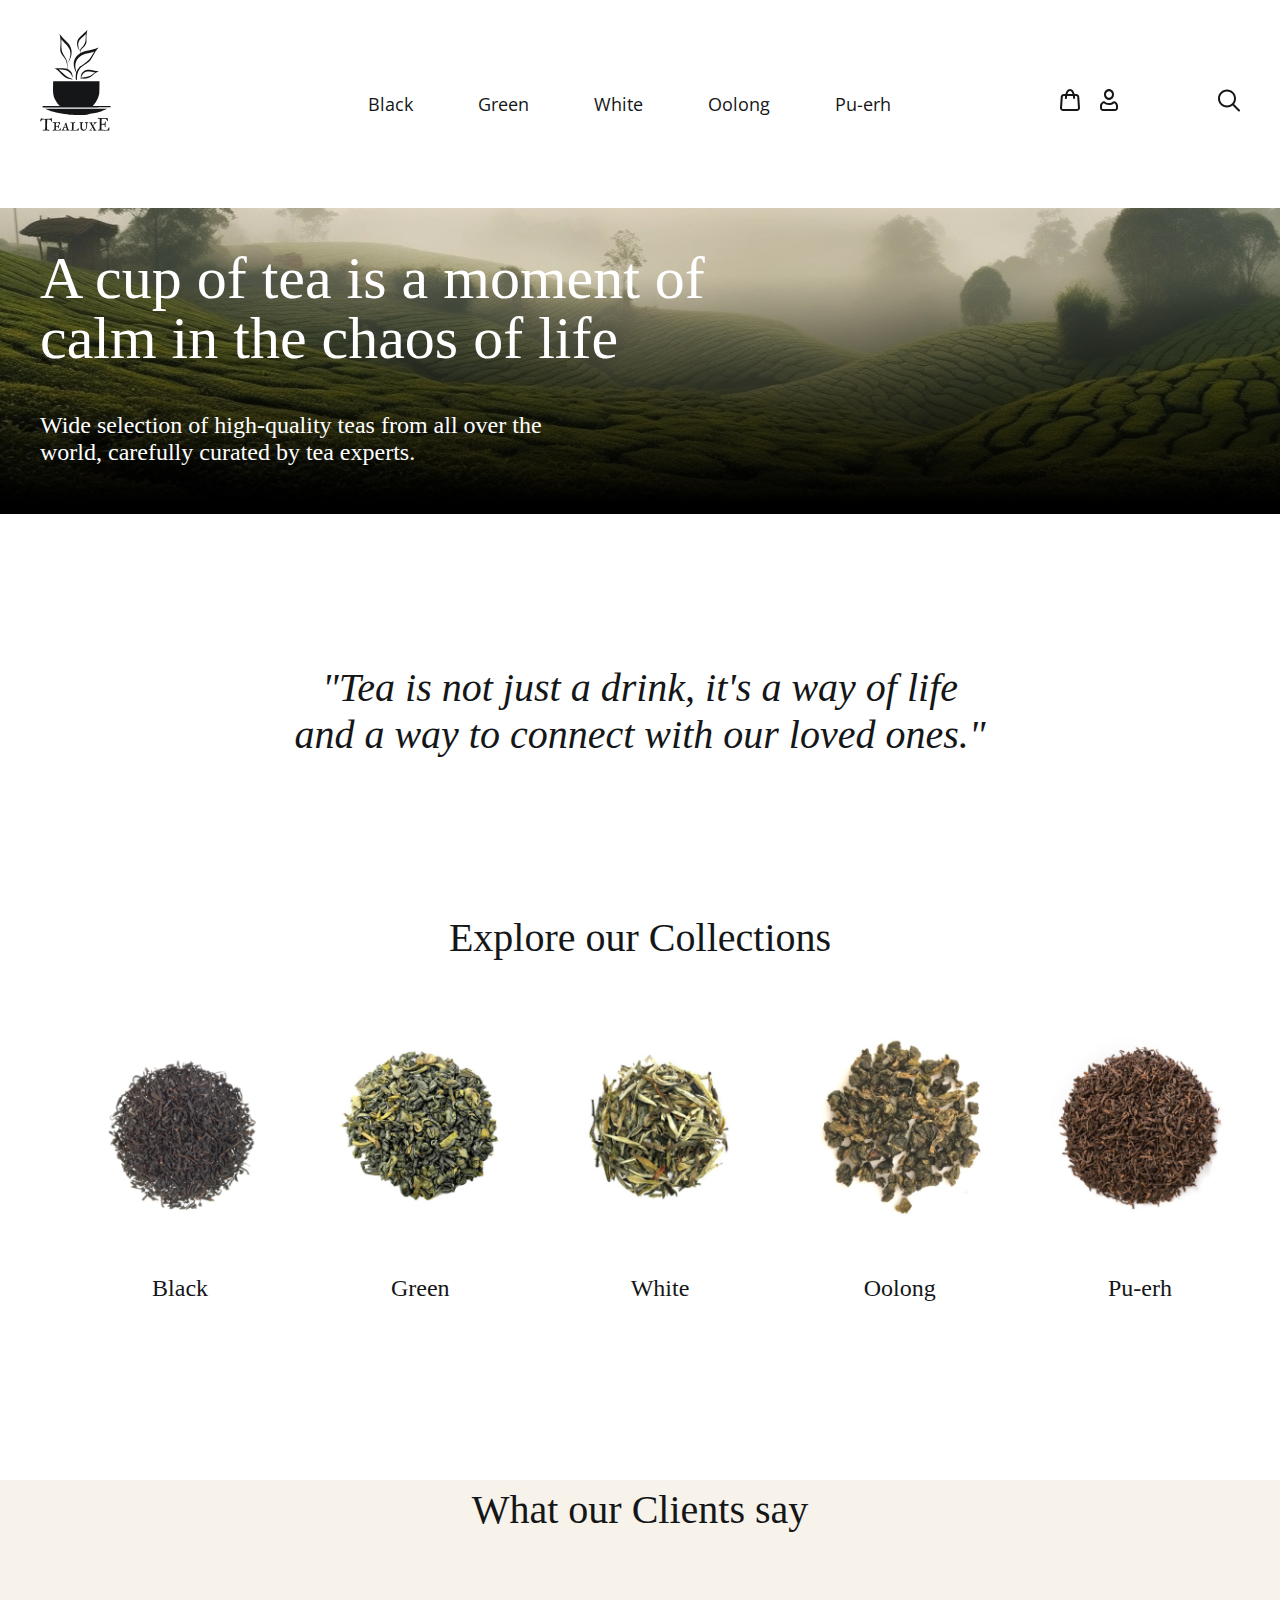
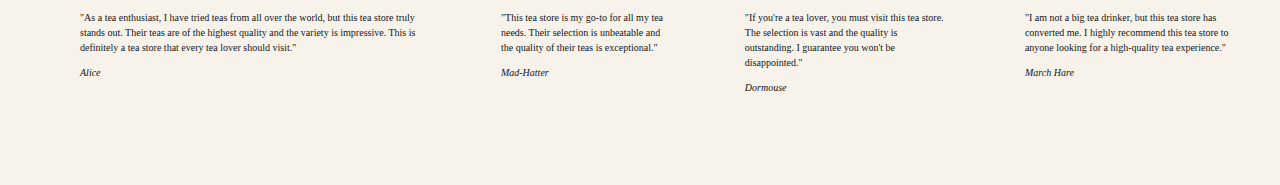
<file: index.html>
<!doctype html>
    <html lang="en">
<head>
    <meta charset="UTF-8">
    <meta name="viewport"
          content="width=device-width, user-scalable=no, initial-scale=1.0, maximum-scale=1.0, minimum-scale=1.0">
    <meta http-equiv="X-UA-Compatible" content="ie=edge">
    <title>Document</title>
    <link rel="preconnect" href="https://fonts.googleapis.com">
    <link rel="preconnect" href="https://fonts.gstatic.com" crossorigin>
    <link href="https://fonts.googleapis.com/css2?family=Open+Sans:ital,wght@0,300..800;1,300..800&display=swap"
          rel="stylesheet">
    <link rel="stylesheet" href="css/reset.css">
    <link rel="stylesheet" href="css/style.css">
</head>
<body>
<div class="menu-close ">

</div>
<header class="header">
    <div class="container">
        <div class="header_inner">
            <a href="#" class="logo">
                <img src="img/logo.svg" alt="tealuxE">
            </a>
                <nav class="menu">
                    <button class="menu_btn">
                        <span></span>
                        <span></span>
                        <span></span>
                        <span></span>
                    </button>
                    <ul class="menu_list">
                        <li class="menu_close">
                            <button class="menu_close-btn">
                                <img src="img/close.svg" alt="">
                            </button>
                        </li>
                        <li class="menu_item">
                            <a href="#" class="menu_link">Black</a>
                        </li>
                        <li class="menu_item">
                            <a href="#" class="menu_link">Green</a>
                        </li>
                        <li class="menu_item">
                            <a href="#" class="menu_link">White</a>
                        </li>
                        <li class="menu_item">
                            <a href="#" class="menu_link">Oolong</a>
                        </li>
                        <li class="menu_item">
                            <a href="#" class="menu_link">Pu-erh</a>
                        </li>
                        <li class="mobile-nav">
                            <ul class="mobile-menu">
                                <li class="mobile-menu_item">
                                    <a href="#" class="mobile_menu-link">Contact Us</a>
                                </li>
                                <li class="mobile-menu_item">
                                    <a href="#" class="mobile_menu-link">Our Blog</a>
                                </li>
                                <li class="mobile-menu_item">
                                    <a href="#" class="mobile_menu-link">Shipping and Delivery</a>
                                </li>

                            </ul>
                            <ul class="mobile-actions">
                                <li class="mobile-actions_item">
                                    <a href="#" class="mobile-actions_link">
                                        <img src="img/cart.svg" alt="">
                                    </a>
                                </li>
                                <li class="mobile-actions_item">
                                    <a href="#" class="mobile-actions_link">
                                        <img src="img/user.svg" alt="">
                                    </a>
                                </li>
                                <li class="mobile-actions_item">
                                    <a href="#" class="mobile-actions_link">
                                        <img src="img/search.svg" alt="">
                                    </a>
                                </li>
                            </ul>
                        </li>
                    </ul>
                </nav>
            <ul class="user-actions">
                <li class="user-actions_item">
                    <a href="#" class="user-actions_link">
                        <img src="img/cart.svg" alt="">
                    </a>
                </li>
                <li class="user-actions_item">
                    <a href="#" class="user-actions_link">
                        <img src="img/user.svg" alt="">
                    </a>
                </li>
                <li class="user-actions_item user-actions_item-search">
                    <a href="#" class="user-actions_link">
                        <img src="img/search.svg" alt="">
                    </a>
<!--                    <search>-->
<!--                        <form action="">-->
<!--                            <input type="search">-->
<!--                            <button type="submit"></button>-->
<!--                        </form>-->
<!--                    </search>-->
                </li>
            </ul>

        </div>
    </div>
</header>

<main class="main">
     <section class="top">
         <div class="container">
             <div class="top_inner">
                 <h1 class="top_title">
                     A cup of tea is a moment of calm in the chaos of life
                 </h1>
                 <p class="top_text">Wide selection of high-quality teas from all over the world,
                     carefully curated by tea experts.
                 </p>
             </div>
         </div>
     </section>
    <blockquote class="blockquote">
        <p class="blockquote_text">
            "Tea is not just a drink, it's a way of life and a way to connect with our loved ones."
        </p>
    </blockquote>
<section class="assortment">
    <div class="container">
        <h2 class="title assortment_title">Explore our Collections</h2>
        <ul class="assortment_list">
            <li class="assortment_item">
                <img src="img/black.jpg" alt="" class="assortment_img">
                <p class="assortment_name">Black</p>
            </li>
            <li class="assortment_item">
                <img src="img/green.jpg" alt="" class="assortment_img">
                <p class="assortment_name">Green</p>
            </li>
            <li class="assortment_item">
                <img src="img/white.jpg" alt="" class="assortment_img">
                <p class="assortment_name">White</p>
            </li>
            <li class="assortment_item">
                <img src="img/oolong.jpg" alt="" class="assortment_img">
                <p class="assortment_name">Oolong</p>
            </li>
            <li class="assortment_item">
                <img src="img/pu-erh.jpg" alt="" class="assortment_img">
                <p class="assortment_name">Pu-erh</p>
            </li>
        </ul>
    </div>
</section>
    <container>
        <section class="reviews">
        <h2 class="title">What our Clients say</h2>
        <ul class="reviews_list">
            <li class="reviews_item">
                <blockquote>
                    <p class="reviews_text">"As a tea enthusiast, I have tried teas from all over the world,
                        but this tea store truly stands out.
                        Their teas are of the highest quality and the variety is impressive.
                        This is definitely a tea store that every tea lover should visit."
                    </p>
                    <cite class="reviews_name">Alice</cite>
                </blockquote>
            </li>
            <li class="reviews_item">
                <blockquote>
                    <p class="reviews_text">"This tea store is my go-to for all my tea needs.
                        Their selection is unbeatable and the quality of their teas is exceptional."
                    </p>
                    <cite class="reviews_name">Mad-Hatter</cite>
                </blockquote>
            </li>
            <li class="reviews_item">
                <blockquote>
                    <p class="reviews_text">"If you're a tea lover, you must visit this tea store.
                        The selection is vast and the quality is outstanding. I guarantee you won't be disappointed."
                    </p>
                    <cite class="reviews_name">Dormouse</cite>
                </blockquote>
            </li>
            <li class="reviews_item">
                <blockquote>
                    <p class="reviews_text">"I am not a big tea drinker, but this tea store has converted me.
                        I highly recommend this tea store to anyone looking for a high-quality tea experience."
                    </p>
                    <cite class="reviews_name">March Hare</cite>
                </blockquote>
            </li>

        </ul>
    </section>
    </container>
</main>

<script src="js/main.js"></script>
<!-- Yandex.Metrika counter -->
<script type="text/javascript" >
    (function(m,e,t,r,i,k,a){m[i]=m[i]||function(){(m[i].a=m[i].a||[]).push(arguments)};
        m[i].l=1*new Date();
        for (var j = 0; j < document.scripts.length; j++) {if (document.scripts[j].src === r) { return; }}
        k=e.createElement(t),a=e.getElementsByTagName(t)[0],k.async=1,k.src=r,a.parentNode.insertBefore(k,a)})
    (window, document, "script", "https://mc.yandex.ru/metrika/tag.js", "ym");

    ym(99618104, "init", {
        clickmap:true,
        trackLinks:true,
        accurateTrackBounce:true
    });
</script>
<noscript><div><img src="https://mc.yandex.ru/watch/99618104" style="position:absolute; left:-9999px;" alt="" /></div></noscript>
<!-- /Yandex.Metrika counter -->
</body>
</html>
</file>
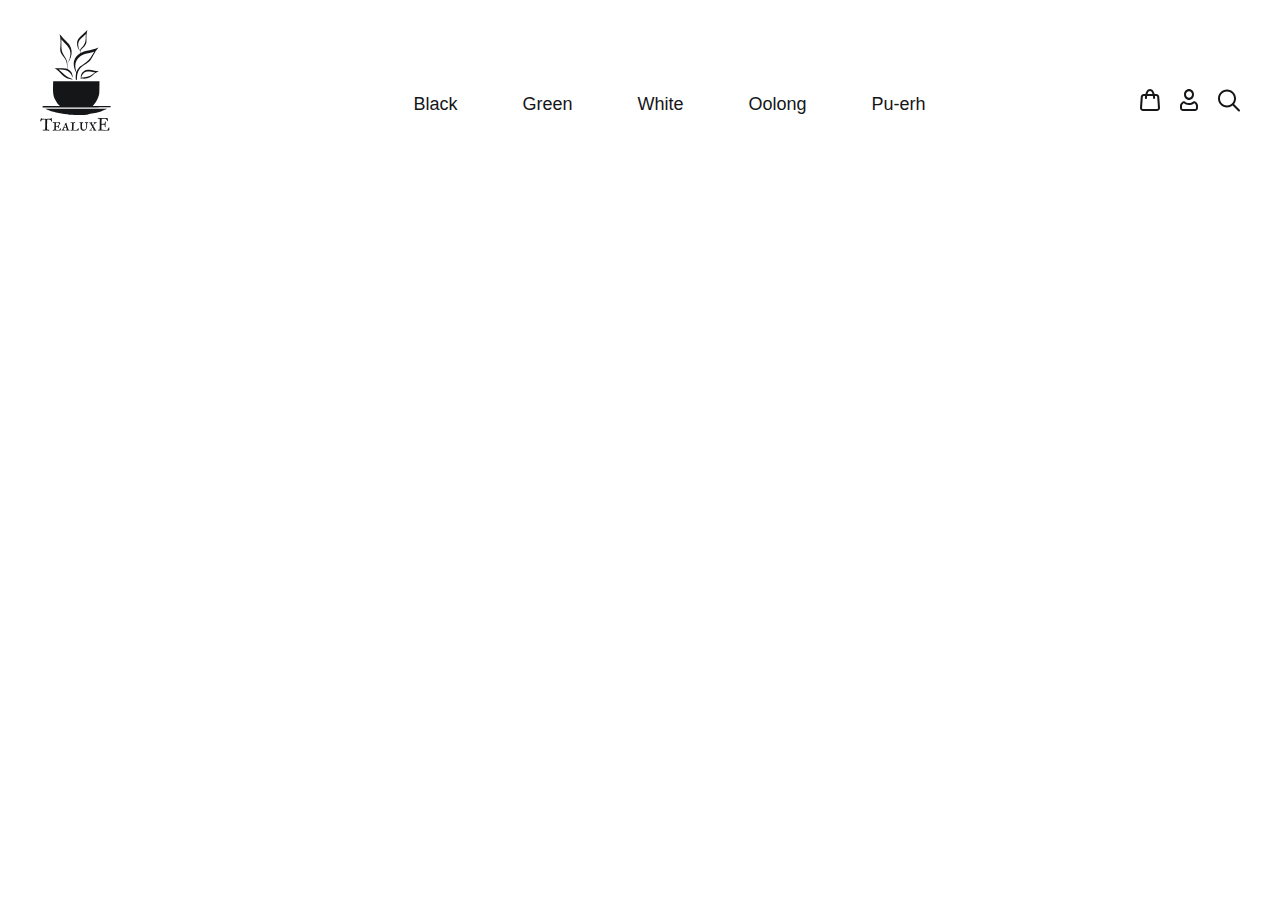
<file: html/index.html>
<!doctype html>
    <html lang="en">
<head>
    <meta charset="UTF-8">
    <meta name="viewport"
          content="width=device-width, user-scalable=no, initial-scale=1.0, maximum-scale=1.0, minimum-scale=1.0">
    <meta http-equiv="X-UA-Compatible" content="ie=edge">
    <title>Document</title>
    <link rel="stylesheet" href="../css/reset.css">
    <link rel="stylesheet" href="../css/style.css">
</head>
<body>
<header class="header">
    <div class="container">
        <div class="header_inner">
            <a href="#" class="logo">
                <img src="../img/logo.svg" alt="tealuxE">
            </a>
                <nav class="menu">
                    <ul class="menu_list">
                        <li class="menu_item">
                            <a href="#" class="menu_link">Black</a>
                        </li>
                        <li class="menu_item">
                            <a href="#" class="menu_link">Green</a>
                        </li>
                        <li class="menu_item">
                            <a href="#" class="menu_link">White</a>
                        </li>
                        <li class="menu_item">
                            <a href="#" class="menu_link">Oolong</a>
                        </li>
                        <li class="menu_item">
                            <a href="#" class="menu_link">Pu-erh</a>
                        </li>
                    </ul>
                </nav>
            <ul class="user-actions">
                <li class="user-action_item">
                    <a href="#" class="user-actions_link">
                        <img src="../img/cart.svg" alt="">
                    </a>
                </li>
                <li class="user-action_item">
                    <a href="#" class="user-actions_link">
                        <img src="../img/user.svg" alt="">
                    </a>
                </li>
                <li class="user-action_item">
                    <a href="#" class="user-actions_link">
                        <img src="../img/search.svg" alt="">
                    </a>
<!--                    <search>-->
<!--                        <form action="">-->
<!--                            <input type="search">-->
<!--                            <button type="submit"></button>-->
<!--                        </form>-->
<!--                    </search>-->
                </li>
            </ul>

        </div>
    </div>
</header>

<script src="../js/main.js"></script>
</body>
</html>
</file>
<file: css/style.css>
html{
    box-sizing: border-box;
}
*,
*::after,
*::before {
    box-sizing: inherit;
}

a{
    text-decoration: none;
    color: inherit;
}
button{
    padding: 0;
    border: none;
    background-color: transparent;
}

ul{
    list-style: none;
}
.title{
    text-align: center;
    margin-bottom: 60px;
    font-family: 'Cormorant', Serif;
    font-size: 40px;
    font-weight: 400;
}

.container{
    max-width: 1240px;
    margin: 0 auto;
    padding-left: 20px;
    padding-right: 20px;
}

body {
    color: #151618;
    font-family: 'Open Sans', sans-serif;
    font-size: 20px;
    font-weight: 300;
    line-height: 1.5;
    position: relative;
    /*font-family: 'Cormorant', Serif;*/
}

.header_inner{
    display: flex;
    justify-content: space-between;
    align-items: center;
    padding: 30px 0;
    min-height: 140px;
}

.logo{
    margin-bottom: 35px;
}
.menu_btn{
    display: none;
    width: 40px;
    height: 20px;
    flex-direction: column;
    justify-content: space-between;
    position: relative;
    z-index: 2;
}
.menu-close{
    display: none;
    position: absolute;
    left: 0;
    right: 0;
    top: 0;
    bottom: 0;
    background-color: rgba(0, 0, 0,.5);
    z-index: 1;
    transition: background-color .3s ease;
}
.menu-close.menu-open{
    display: block;
}

.mobile-nav,
.menu_close{
    display: none;
}
.menu_btn span{
    background-color: #000;
    height: 2px;
    width: 100%;
}

.menu_list{
    display: flex;
    align-items: center;
    gap: 0 65px;
    font-size: 18px;
    font-weight: 400;
    margin-left: 85px;
    position: relative;
    z-index: 3;
}
.user-actions{
    display: flex;
    align-items: center;
    gap: 0 20px;
}
.user-actions_item-search{
    margin-left: 80px;
}

.top{
    background-image: url(../img/top-bg.jpg);
    background-repeat: no-repeat;
    background-position: bottom left;
    background-size: cover;
}

.top_inner{
    max-height: 500px;
    color: #fff;
    font-family: 'Cormorant', Serif;
    font-weight: 400;
    display: flex;
    flex-direction: column;
    justify-content: flex-end;
}

.top_title{
    font-size: 60px;
    margin-bottom: 20px;
    max-width: 780px;
    line-height: 1;
    font-weight: 400;
}
.top_text{
    font-size: 24px;
    margin-bottom: 48px;
    max-width: 560px;
    line-height: normal;
}
.blockquote_text{
    text-align: center;
    font-family: 'Cormorant', Serif;
    font-size: 40px;
    font-style: italic;
    line-height: normal;
    max-width: 704px;
    margin: 150px auto;
}

@media (max-width: 1000px){
    .title{
        margin-bottom: 30px;
    }
    .user-actions_item-search{
        margin-left: 30px;
    }
    .menu{
        margin-right: auto;
    }
    .menu_list{
        margin-left: 60px;
    }
    .logo{
        margin-bottom: 0;
    }
    .header_inner{
        min-height: auto;
    }
    .blockquote_text{
        margin-top: 120px;
        margin-bottom: 135px;
    }
    .assortment{
        margin-bottom: 120px;
    }
    .assortment_list{
        gap: 0;
    }
}

@media (max-width: 860px){
    .menu_list{
        transform: translateY(-100%);
        position: absolute;
        top: 0;
        left: 0;
        right: 0;
        width: 480px;
        margin: 0 auto;
        background-color: #fff;
        display: block;
        text-align: center;
        padding-top: 60px;
        transition: .6s ease;
    }
   .menu_list.menu_list-open{
       transform: translateY(0%);

    }

    .menu_close-btn{
        position: absolute;
        top: 20px;
        right: 20px;
    }
    .mobile-nav,
    .menu_close{
        display: block;
    }

    .menu_item{
        margin-bottom: 30px;
        font-size: 24px;
        font-family: 'Cormorant', Serif;
    }

    .mobile-menu{
        padding-top: 60px;
        margin: 60px 30px;
        border-top: 2px solid #F7F2EA;
    }
    .mobile-actions{
        background-color: #F7F2EA;
        height: 60px;
        padding: 0 80px;
        display: flex;
        justify-content: space-between;
        align-items: center;
    }
    .menu_btn{
        display: flex;
    }
    .menu{
        order: -1;
        margin-right: 0;
    }
    .mobile-menu_item{
        margin-bottom: 35px;

    }
    .logo{
        margin-left: auto;
        margin-right: 154px;
    }

}

@media (max-width: 768px){
    .header_inner{
        padding-left: 64px;
        padding-right: 64px;
    }
    .blockquote_text{
        max-width: 640px;
    }
    .assortment_list{
        flex-wrap:wrap;
        justify-content: center;
    }


}
@media (max-width: 680px){
    .container{
        padding-left: 10px;
        padding-right: 10px;
    }
    .header_inner{
        padding-left: 0;
        padding-right: 0;
    }
    .top_title{
        font-size: 40px;
        line-height: normal;
    }
    .blockquote_text{
        font-size: 16px;
        max-width: 376px;
        margin-top: 60px;
        margin-bottom: 60px;
    }
}

@media (max-width: 480px){
    .logo{
        margin-right: 80px;
    }
    .logo img{
        width: 40px;
    }
    .menu_list{
        width: 360px;
    }
    .assortment{
        margin-bottom: 60px;

    }
    .assortment_img{
        max-width: 170px;
    }
}

@media (max-width: 360px){
    .title{
        margin-bottom: 10px;
    }
    .logo{
        margin-right: 50px;
    }
    .user-actions_item-search{
        margin-left: 0;
    }
    .header_inner{
        padding: 10px 0;
    }
    .top_title{
        font-size: 24px;
        margin-bottom: 10px;
    }
    .top_text{
        font-size: 13px;
        margin-bottom: 30px;
    }
    .top_inner{
        min-height: 367px;
    }
    .blockquote_text{
        max-width: 340px;
        margin-top: 70px;
        margin-bottom: 80px;
    }
    .assortment{
        margin-bottom: 80px;
    }
}

.assortment{
    margin-bottom: 150px;
}

.assortment_list{
    text-align: center;
    display: flex;
    gap: 0 40px;
}
.assortment_img{
    max-width: 208px;
    max-height: 208px;
    width: 100%;
}
.assortment_name{
    padding-top: 10px;
    font-family: 'Cormorant', Serif;
    font-size: 24px;
    font-weight: 400;
}
.reviews{
    background-color: #F7F2EA;
    padding-bottom: 60px;
}
.reviews_list{
    display: flex;
    justify-content: space-between;
}
.reviews_item{
    font-size: 10px;
    font-family: 'light italic';
}
</file>
